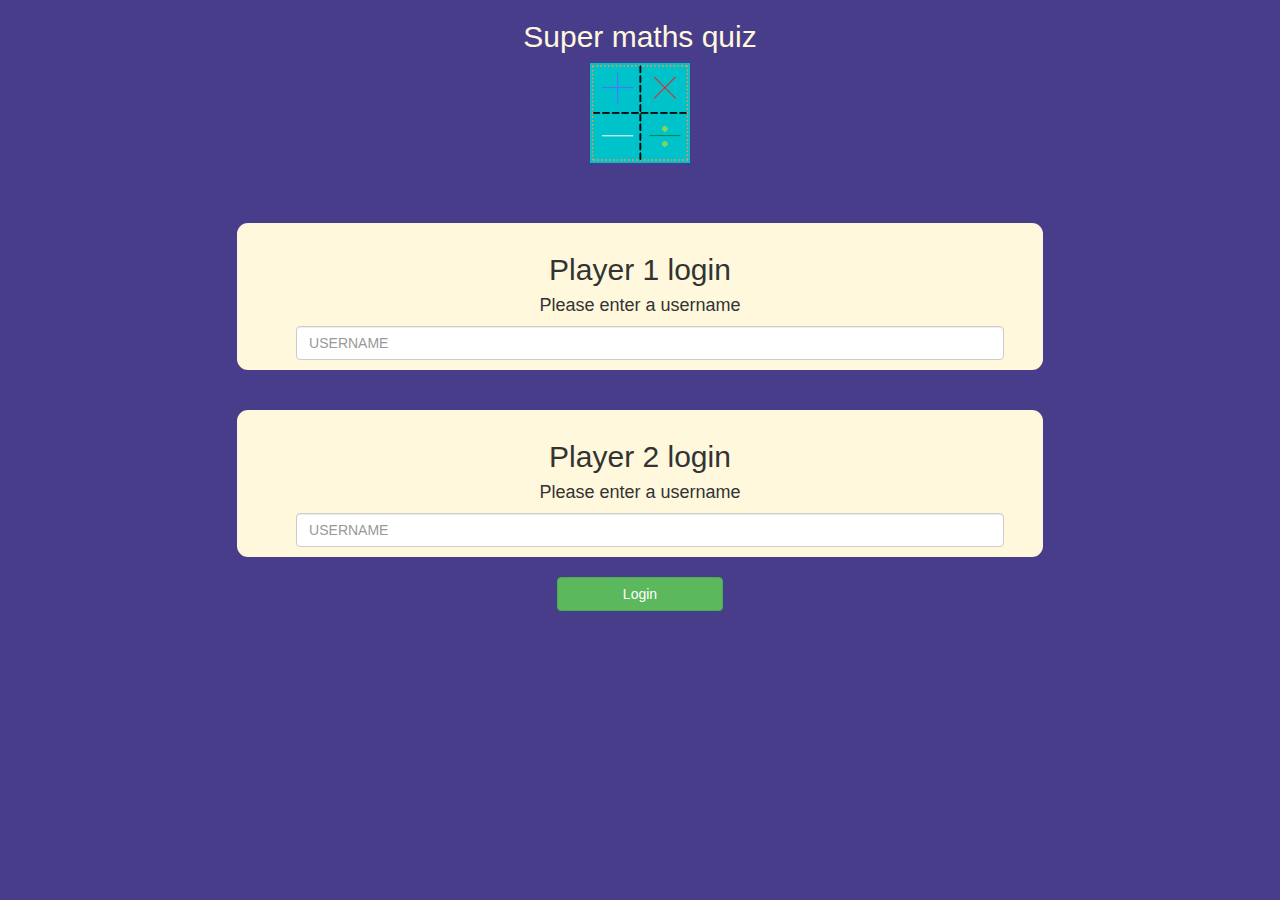
<file: index.html>
<html>
<head>
	<title>Super Math Quiz Login</title>
<link rel="stylesheet" href="quiz.css">

<link rel="stylesheet" href="https://maxcdn.bootstrapcdn.com/bootstrap/3.4.0/css/bootstrap.min.css">

<script src="https://ajax.googleapis.com/ajax/libs/jquery/3.4.1/jquery.min.js"></script>

<script src="https://maxcdn.bootstrapcdn.com/bootstrap/3.4.0/js/bootstrap.min.js"></script>
<script src="quiz.js"></script>
</head>

<body class="body_background"></body>
<center>
	<div id="log">
		<h2>Super maths quiz</h2>
		<img src="logo.PNG" id="logo">
	</div>
	<br><br><br>
	<div id="player1">
		<h2>Player 1 login</h2>
		<h4>Please enter a username</h4>
		<input placeholder="USERNAME" id="player1_name" class="form-control">
	</div>
	<br><br>
	<div id="player2">
		<h2>Player 2 login</h2>
		<h4>Please enter a username</h4>
		<input placeholder="USERNAME" id="player2_name" class="form-control">
	</div>
	<br>
	<button class="btn btn-success" style="width: 13%;" onclick="addUser()">Login</button>

</center>
</body>
</html>
</file>
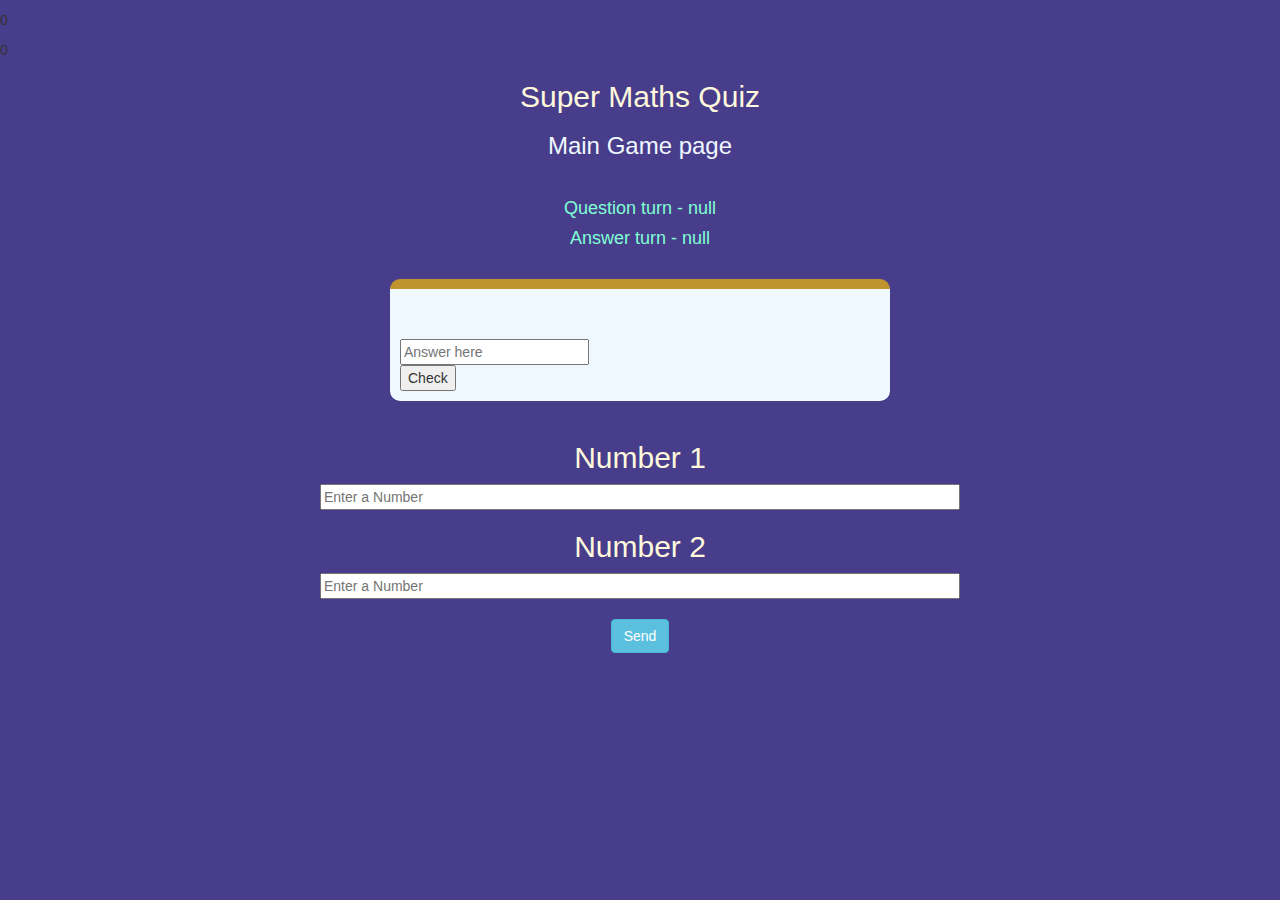
<file: game.html>
<html>
<head>
	<title>Super Math Quiz Game</title>
<link rel="stylesheet" href="quizi.css">

<link rel="stylesheet" href="https://maxcdn.bootstrapcdn.com/bootstrap/3.4.0/css/bootstrap.min.css">

<script src="https://ajax.googleapis.com/ajax/libs/jquery/3.4.1/jquery.min.js"></script>

<script src="https://maxcdn.bootstrapcdn.com/bootstrap/3.4.0/js/bootstrap.min.js"></script>

</head>

<body class="body_background">
	<h4 id="p1_name"></h4><span id="p1_score"></span>
	<h4 id="p2_name"></h4><span id="p2_score"></span>
	<div>
		<center>
			<h2 class="main_text">Super Maths Quiz</h2>
			<h3 style="color: aliceblue;">Main Game page</h3>
			<br>
			<h4 id="quesTrn">Question turn - </h4>
			<h4 id="ansTrn">Answer turn - </h4>
			<br>
			<div id="output">
				<h3 id="1"></h3>
				<br>
				<input placeholder="Answer here" id="answer_input" type="number">
				<br>
				<button id="check" onclick="check()">Check</button>
			</div>
			<br>
			<h2 class="main_text">Number 1</h2>
			<input style="width: 50%;" id="num1" placeholder="Enter a Number" type="number">
			<br>
			<h2 class="main_text">Number 2</h2>
			<input style="width: 50%;" id="num2" placeholder="Enter a Number" type="number">
			<br><br>
			<button class="btn btn-info" onclick="send();" >Send</button>
		</center>
	</div>

<script src="game_page.js"></script>
</body>
</html>
</file>
<file: quiz.css>
.body_background{
    background-color: darkslateblue;
}

#log{
    color: cornsilk;
}

#player1, #player2{
    background-color: cornsilk;
    float: none;
    padding: 10px;
    border-radius: 11px; 
    width: 63%;
}

#player1_name, #player2_name{
    display: inline-block;
    margin-left: 20px;
    width: 90%;
}

#logo{
    height: 100px;
}
</file>
<file: quizi.css>
#output{
    background: aliceblue;
    border-radius: 10px;
    border-top: 10px solid #bf942e;
    padding: 10px;
    float: none;
    text-align: left;
    width: 500px;
}

.body_background{
    background-color: darkslateblue;
}

.main_text{
    color: cornsilk;
}

#quesTrn{
    color: aquamarine;
}

#ansTrn{
    color: aquamarine;
}
</file>
